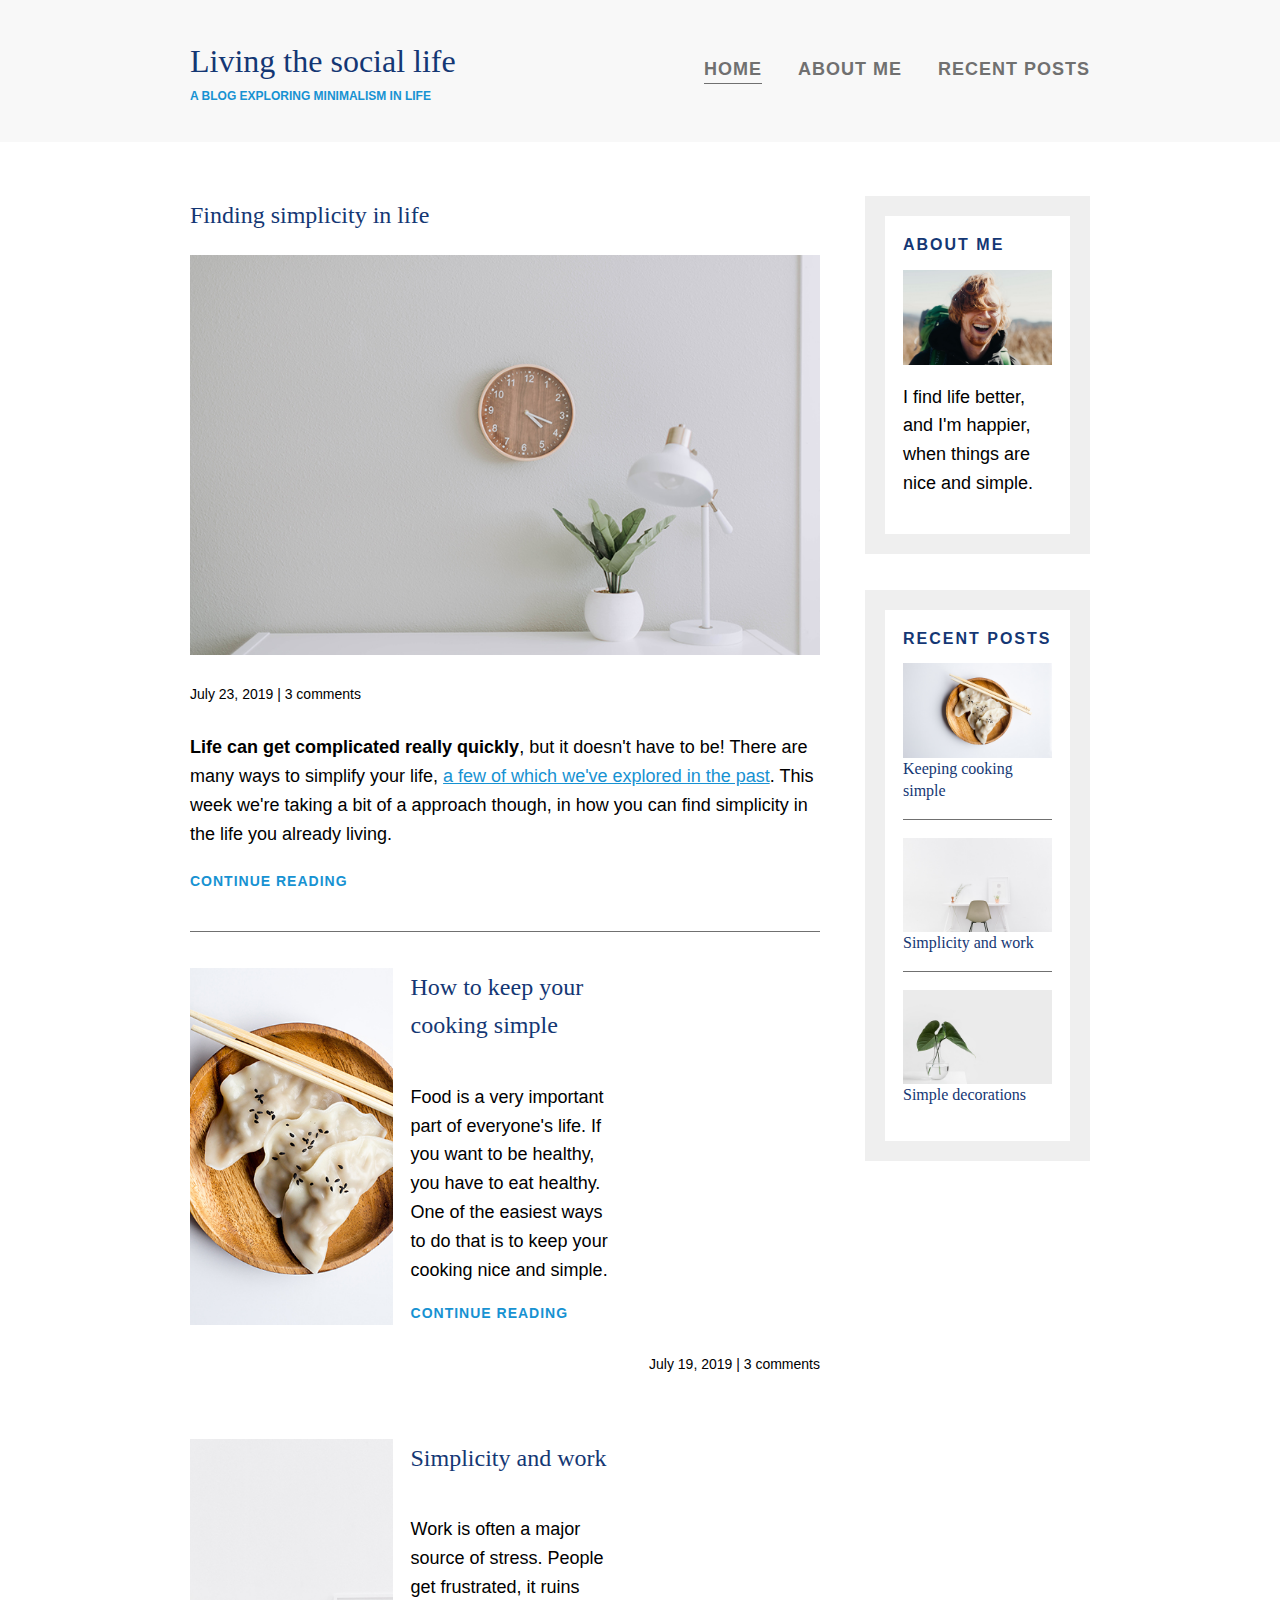
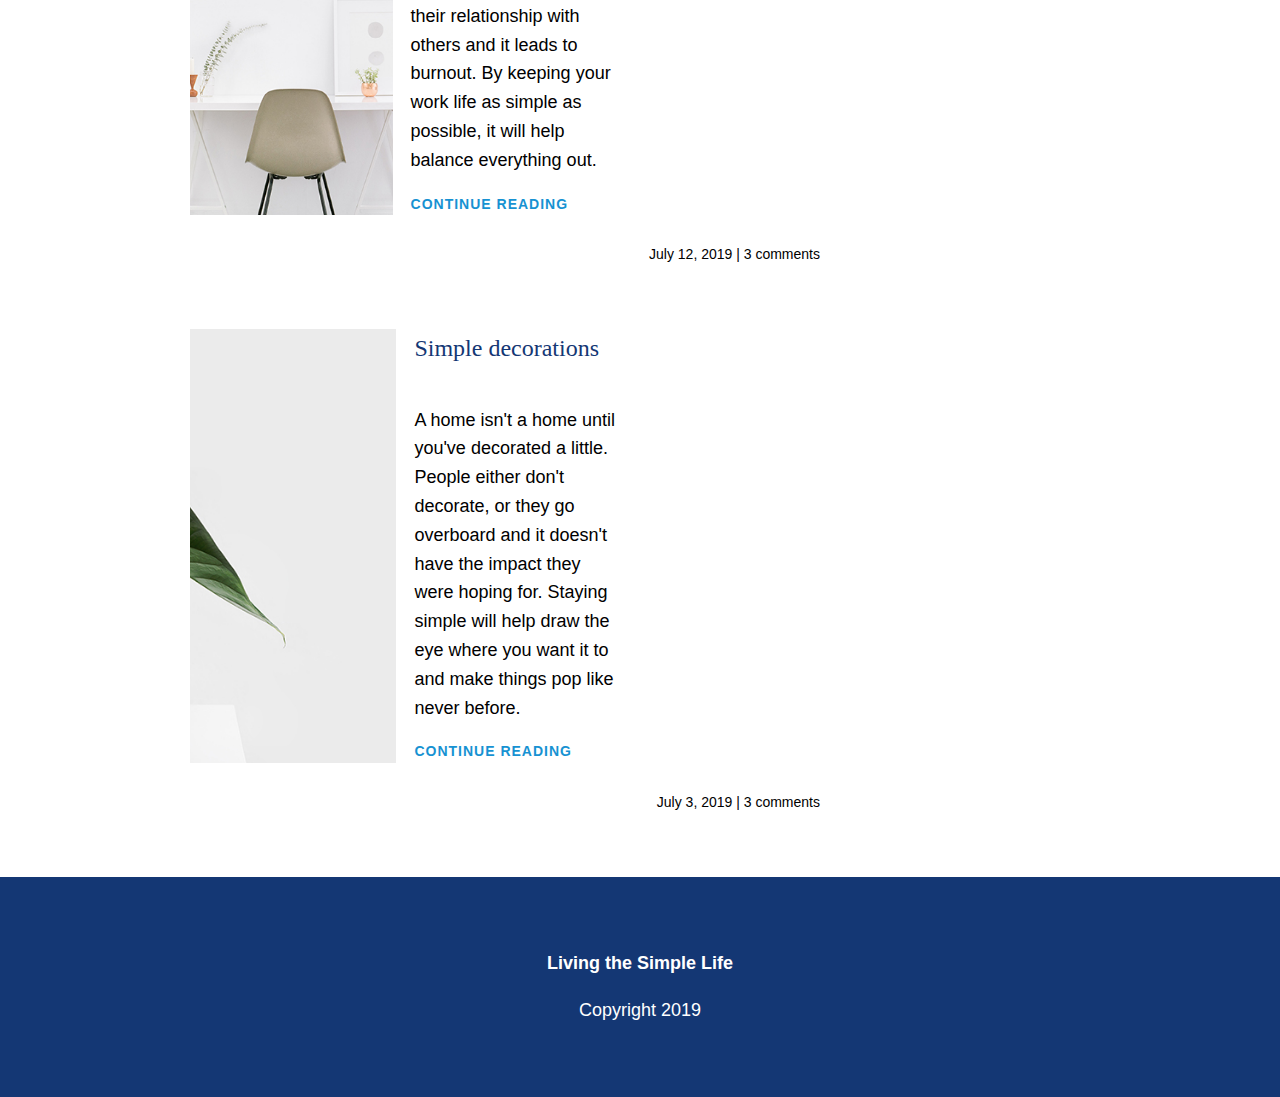
<file: index.html>
<!DOCTYPE html>
<html lang="en">
<head>
  <meta charset="UTF-8">
  <meta http-equiv="X-UA-Compatible" content="IE=edge">
  <meta name="viewport" content="width=device-width, initial-scale=1.0">
  <meta name="author" content="Kenji">
  <link rel="stylesheet" href="styles.css">
  <title>CSS Grid Practice 3</title>
</head>
<body>
  <header>
    <div class="container container-flex">
      <div class="site-title">
        <h1>Living the social life</h1>
        <p class="subtitle">A blog exploring minimalism in LIFE</p>
      </div>
      <nav>
        <ul>
          <li>
            <a class="current-page" href="index.html">Home</a>
          </li>
          <li>
            <a href="about.html">About me</a>
          </li>
          <li>
            <a href="recent-posts.html">Recent posts</a>
          </li>
        </ul>
      </nav>
    </div> <!-- / .container -->
  </header>

  <div class="container container-flex">
    <main role="main">
      
      <article class="article-featured">
        <h2 class="article-title">Finding simplicity in life</h2>
        <img src="assets/life.jpg" alt="simple white desk on a white wall with a plant on the far right side" class="article-image">
        <p class="article-info">July 23, 2019 | 3 comments</p>
        <p class="article-body"><strong>Life can get complicated really quickly</strong>, but it doesn't have to be! There are many ways to simplify your life, <a href="#">a few of which we've explored in the past</a>. This week we're taking a bit of a approach though, in how you can find simplicity in the life you already living.</p>
        <a href="#" class="article-read-more">Continue reading</a>
      </article>
        
      <article class="article-recent">
        <h2 class="article-title">How to keep your cooking simple </h2>
        <p class="article-body">Food is a very important part of everyone's life. If you want to be healthy, you have to eat healthy. One of the easiest ways to do that is to keep your cooking nice and simple.</p>
        <a href="#" class="article-read-more">CONTINUE READING</a>
        <img src="assets/food.jpg" alt="two dumplings on a wood plate with chopsticks" class="article-image">
        <p class="article-info">July 19, 2019 | 3 comments</p>
      </article>
        
      <article class="article-recent">
        <h2 class="article-title">Simplicity and work </h2>
        <p class="article-body">Work is often a major source of stress. People get frustrated, it ruins their relationship with others and it leads to burnout. By keeping your work life as simple as possible, it will help balance everything out.</p>
        <a href="#" class="article-read-more">CONTINUE READING</a>
        <img src="assets/work.jpg" alt="a chair white chair at a white desk on a white wall" class="article-image">
        <p class="article-info">July 12, 2019 | 3 comments</p>
      </article>
        
      <article class="article-recent">
        <h2 class="article-title">Simple decorations</h2>
        <p class="article-body">A home isn't a home until you've decorated a little. People either don't decorate, or they go overboard and it doesn't have the impact they were hoping for. Staying simple will help draw the eye where you want it to and make things pop like never before.</p>
        <a href="#" class="article-read-more">CONTINUE READING</a>
        <img src="assets/deco.jpg" alt="a green plant in a clear, round vase with water in it" class="article-image">
        <p class="article-info">July 3, 2019 | 3 comments</p>
      </article>
    </main>
    
    <aside class="sidebar">
        
      <div class="sidebar-widget">
          <h2 class="widget-title">ABOUT ME</h2>
          <img src="assets/about-me.jpg" alt="john doe" class="widget-image">
          <p class="widget-body">I find life better, and I'm happier, when things are nice and simple.</p>
      </div>
      
      <div class="sidebar-widget">
        <h2 class="widget-title">RECENT POSTS</h2>
        <div class="widget-recent-post">
          <h3 class="widget-recent-post-title">Keeping cooking simple</h3>
          <img src="assets/food.jpg" alt="two dumplings on a wood plate with chopsticks" class="widget-image">
        </div>
        <div class="widget-recent-post">
          <h3 class="widget-recent-post-title">Simplicity and work</h3>
          <img src="assets/work.jpg" alt="a chair white chair at a white desk on a white wall" class="widget-image">
        </div>
        <div class="widget-recent-post">
          <h3 class="widget-recent-post-title">Simple decorations</h3>
          <img src="assets/deco.jpg" alt="a green plant in a clear, round vase with water in it" class="widget-image">
        </div>
      </div>
    </aside>

  </div> <!--container-->

  <footer>
    <p><strong>Living the Simple Life</strong></p>
    <p>Copyright 2019</p>
  </footer>
</body>
</html>
</file>
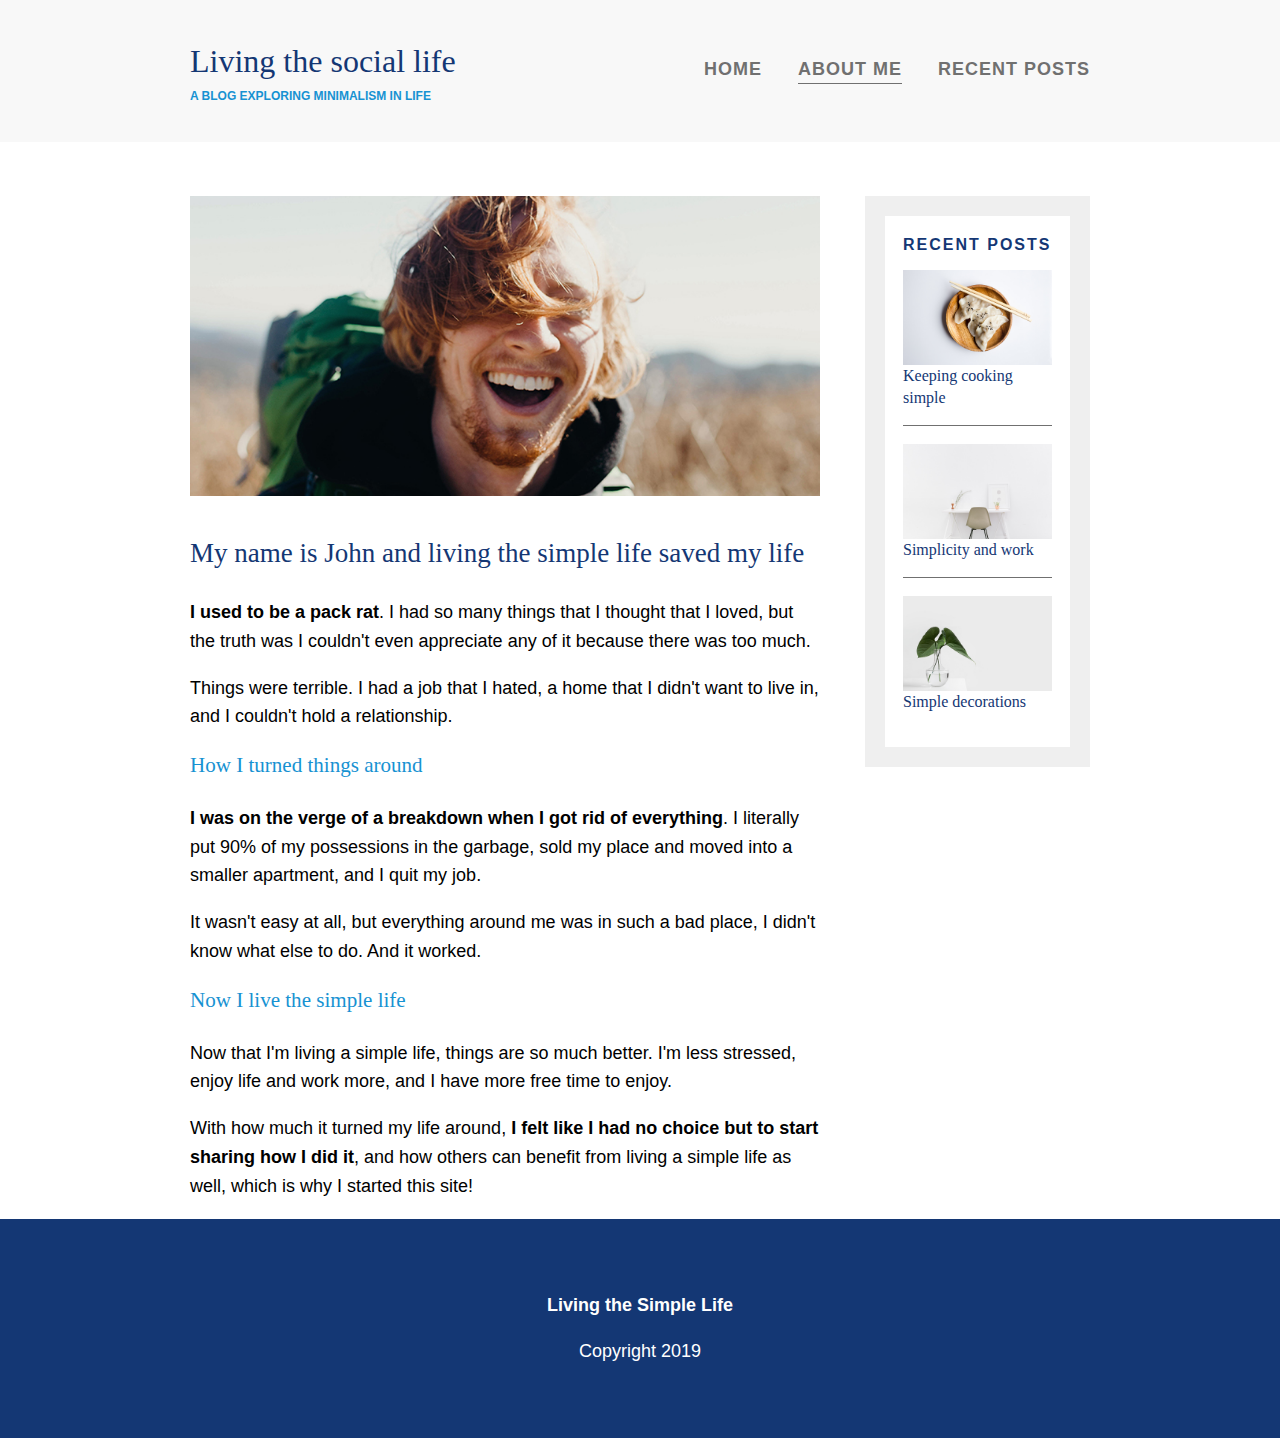
<file: about.html>
<!DOCTYPE html>
<html lang="en">
<head>
  <meta charset="UTF-8">
  <meta http-equiv="X-UA-Compatible" content="IE=edge">
  <meta name="viewport" content="width=device-width, initial-scale=1.0">
  <meta name="author" content="Kenji">
  <link rel="stylesheet" href="styles.css">
  <title>CSS Grid Practice 3</title>
</head>
<body>
  <header>
    <div class="container container-flex">
      <div class="site-title">
        <h1>Living the social life</h1>
        <p class="subtitle">A blog exploring minimalism in life</p>
      </div>
      <nav>
        <ul>
          <li><a href="index.html">Home</a></li>
          <li><a class="current-page" href="about.html">About me</a></li>
          <li><a href="recent-posts.html">Recent posts</a></li>
        </ul>
      </nav>
    </div> <!-- / .container -->
  </header>
    
  <div class="container container-flex">
    <main role="main">
      <img src="assets/about-me.jpg" class="image-full">
      <h2>My name is John and living the simple life saved my life</h2>

      <p><strong>I used to be a pack rat</strong>. I had so many things that I thought that I loved, but the truth was I couldn't even appreciate any of it because there was too much.</p>
      <p>Things were terrible. I had a job that I hated, a home that I didn't want to live in, and I couldn't hold a relationship.</p>

      <h3>How I turned things around</h3>
      <p><strong>I was on the verge of a breakdown when I got rid of everything</strong>. I literally put 90% of my possessions in the garbage, sold my place and moved into a smaller apartment, and I quit my job.</p>
      <p>It wasn't easy at all, but everything around me was in such a bad place, I didn't know what else to do. And it worked.</p>

      <h3>Now I live the simple life</h3>
      <p>Now that I'm living a simple life, things are so much better. I'm less stressed, enjoy life and work more, and I have more free time to enjoy.</p>
      <p>With how much it turned my life around, <strong>I felt like I had no choice but to start sharing how I did it</strong>, and how others can benefit from living a simple life as well, which is why I started this site!</p>
    </main>
      
      <aside class="sidebar">            
        <div class="sidebar-widget">
          <h2 class="widget-title">RECENT POSTS</h2>
          <div class="widget-recent-post">
            <h3 class="widget-recent-post-title">Keeping cooking simple</h3>
            <img src="assets/food.jpg" alt="two dumplings on a wood plate with chopsticks" class="widget-image">
          </div>
          <div class="widget-recent-post">
            <h3 class="widget-recent-post-title">Simplicity and work</h3>
            <img src="assets/work.jpg" alt="a chair white chair at a white desk on a white wall" class="widget-image">
          </div>
          <div class="widget-recent-post">
            <h3 class="widget-recent-post-title">Simple decorations</h3>
            <img src="assets/deco.jpg" alt="a green plant in a clear, round vase with water in it" class="widget-image">
          </div>
        </div>
      </aside>
    </div> <!-- / .container -->

  <footer>
      <p><strong>Living the Simple Life</strong></p>
      <p>Copyright 2019</p>
  </footer>
</body>
</html>
</file>
<file: styles.css>
*, 
*:before, 
*:after {
  box-sizing: inherit;
}

html {
  box-sizing: border-box;
}

body {
  padding: 0;
  margin: 0;
  width: 100%;
  height: 100vh;
  font-family: 'Ubuntu', sans-serif;
  font-size: 1.125rem;
  font-weight: 300;
  line-height: 1.6;
}

img {
  max-width: 100%;
  display: block;
}

.image-full {
  max-height: 300px;
  width: 100%;
  object-fit: cover;
  margin-bottom: 2em;
}

/* =================
      Typography
================= */

h1, 
h2,
h3 {
  font-family: 'Lora', serif;
  font-weight: 400;
  color: #143774;
  margin-top: 0;
}

h1 {
  font-size: 2rem;
  margin: 0;
}

h3 {
  color: #1792d2;
}

a {
  color: #1792d2;
}

a:hover,
a:focus {
  color: #143774;
}

strong {
  font-weight: 700;
}

/* h1 subtitle */
.subtitle {
  font-weight: 700;
  color: #1792d2;
  font-size: .75rem;
  margin: 0;
  text-transform: uppercase;
}

.article-title {
  font-size: 1.5rem;
}

.article-read-more,
.article-info {
  font-size: .875rem;
}

.article-read-more {
  color: #1792d2;
  text-decoration: none;
  font-weight: 700;
  text-transform: uppercase;
  letter-spacing: 1px;
}

.article-read-more:hover,
.article-read-more:focus {
  color: #143774;
  text-decoration: underline;
}

.article-info {
  margin: 2em 0;
}

.widget-title,
.widget-recent-post-title {
  font-size: 1rem;
  line-height: 1.4;
}

.widget-title {
  font-family: 'Ubuntu', sans-serif;
  font-weight: 700;
  letter-spacing: 2px;
}

.widget-recent-post-title {
  color: #143774;
}


/* =================
        Layout
================= */

.container {
  width: 90%;
  max-width: 900px;
  margin: 0 auto;
}

.container-flex {
  display: flex;
  flex-direction: column;
  justify-content: space-between;
}

header {
  background: #f8f8f8;
  padding: 2em 0;
  text-align: center;
  margin-bottom: 3em;
}

footer {
  background:#143774;
  color: white;
  text-align: center;
  padding: 3em 0;
}

@media (min-width: 675px) {
  header {
      text-align: left;
  }
  
  .container-flex {
      flex-direction: row;
  }
  
  main {
      width: 70%;
  }
  
  aside {
      width: 25%;
      min-width: 200px;
      margin-left: 1em;
  }
}

/* navigation */

nav ul {
  list-style: none;
  padding: 0;
  display: flex;
  justify-content: center;
}

nav li {
  margin-left: 2em;
}

nav a {
  text-decoration: none;
  color: #707070;
  font-weight: 700;
  text-transform: uppercase;
  letter-spacing: 1px;
  padding: .25em 0;
}

nav a:hover,
nav a:focus {
  color: #1792d2;
}

.current-page {
  border-bottom: 1px solid #707070;
}

.current-page:hover {
  color: #707070;
}

@media (max-width: 675px) {
  nav ul {
      flex-direction: column;
  }
  
  nav li {
      margin: .5em 0;
  }
}

/* articles */

.article-featured {
  border-bottom: #707070 1px solid;
  padding-bottom: 2em;
  margin-bottom: 2em;
}

.article-recent {
  margin-bottom: 2em;
  display: grid;
  grid-template-columns: 2fr max-content;
  gap: 0 1em;
  grid-template-areas: 
    "image image"
    "title info"
    "body body"
    "read-more .";
}

/* Grid items */
.article-image { 
  grid-area: image;
}

.article-title { 
  grid-area: title;
}

.article-info { 
  grid-area: info; 
  justify-self: end;
}

.article-body { 
  grid-area: body; 
}

.article-read-more { 
  grid-area: read-more; 
}

.article-info,
.article-title {
    align-self: baseline;
}

@media (min-width: 675px) {
  .article-recent {
    grid-template-columns: 1fr 1fr;
    grid-template-areas: 
        "image title"
        "image body"
        "image read-more"
        "date date";
  }

  .article-image {
    width: 100%;
    height: 100%;
    object-fit: cover;
  }

  .article-info { 
    justify-self: start;
  }

}

/* widgets */

.sidebar-widget {
  border: 20px solid #efefef;
  margin-bottom: 2em;
  padding: 1em;
}

.widget-recent-post {
  display: flex;
  flex-direction: column;
  border-bottom: 1px solid #707070;
  margin-bottom: 1em;
}

.widget-recent-post:last-child {
  border: 0;
  margin: 0;
}

.widget-image {
  order: -1;
}
</file>
